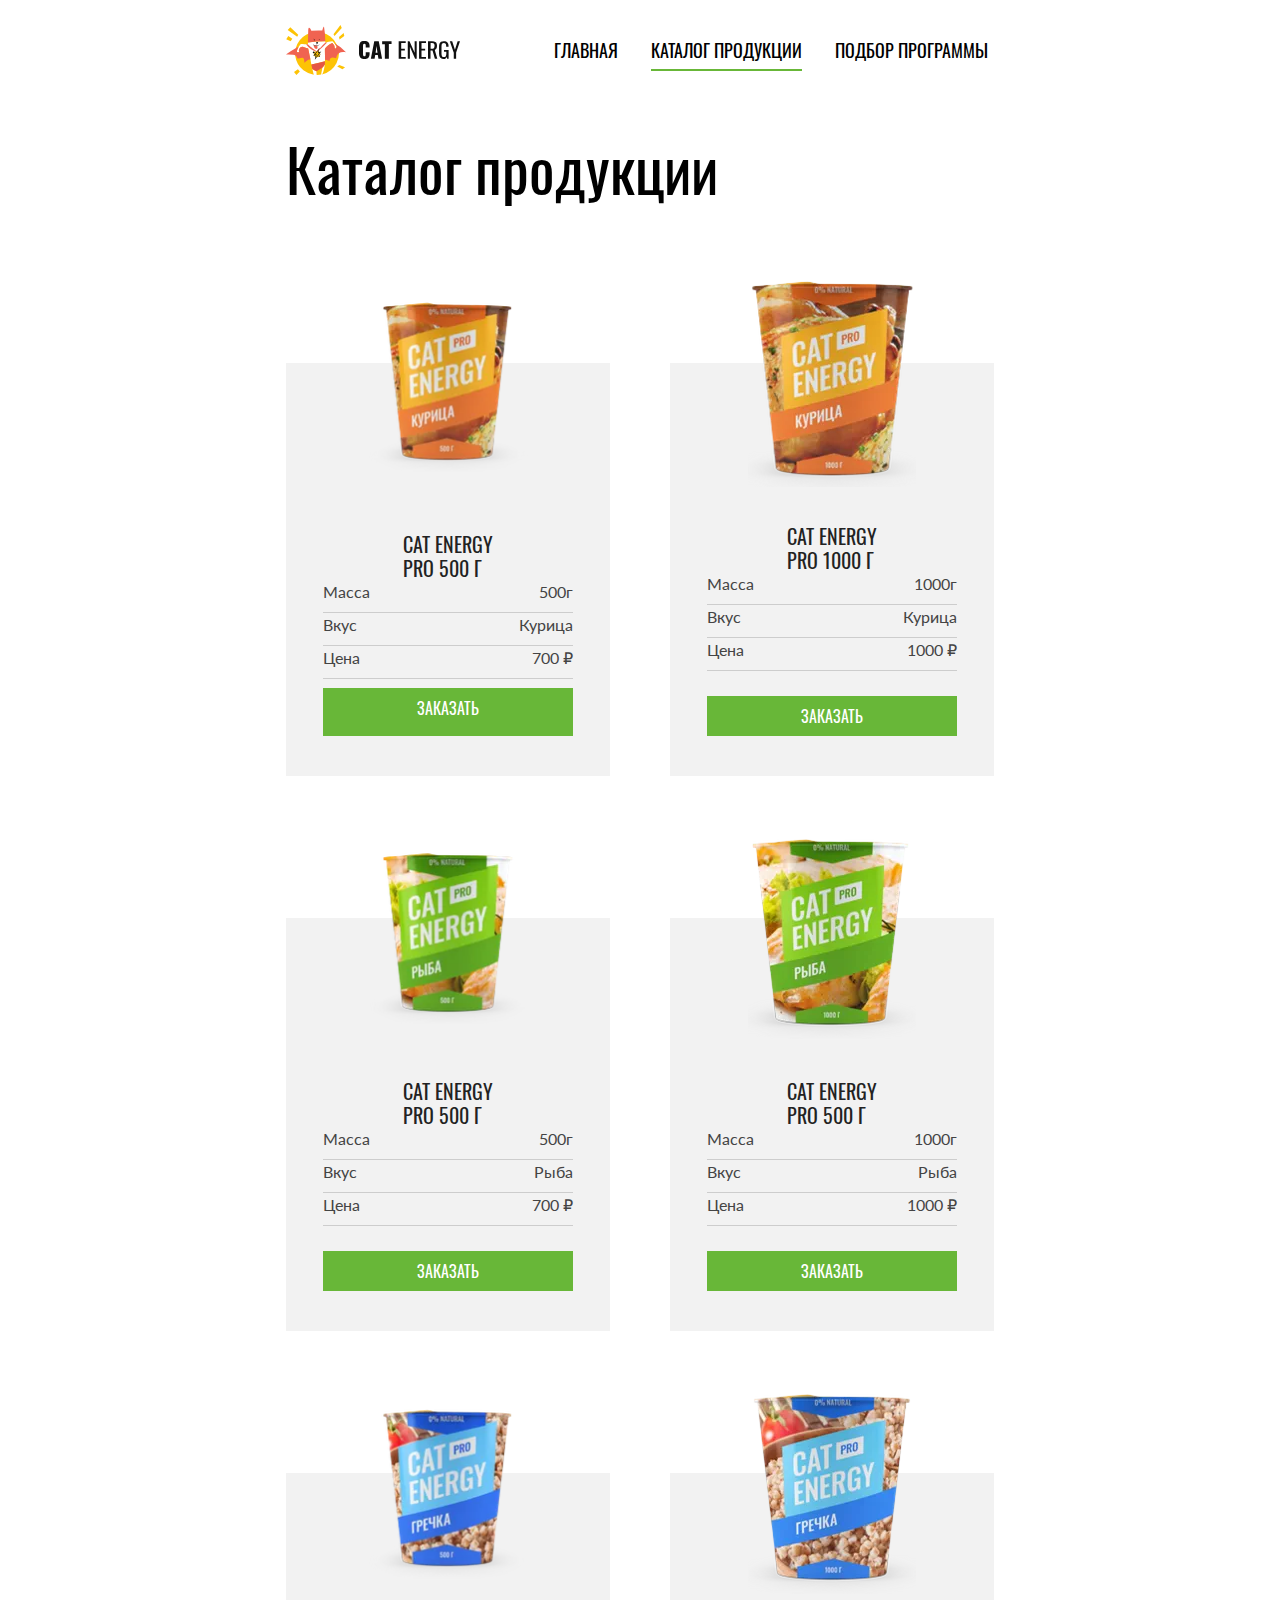
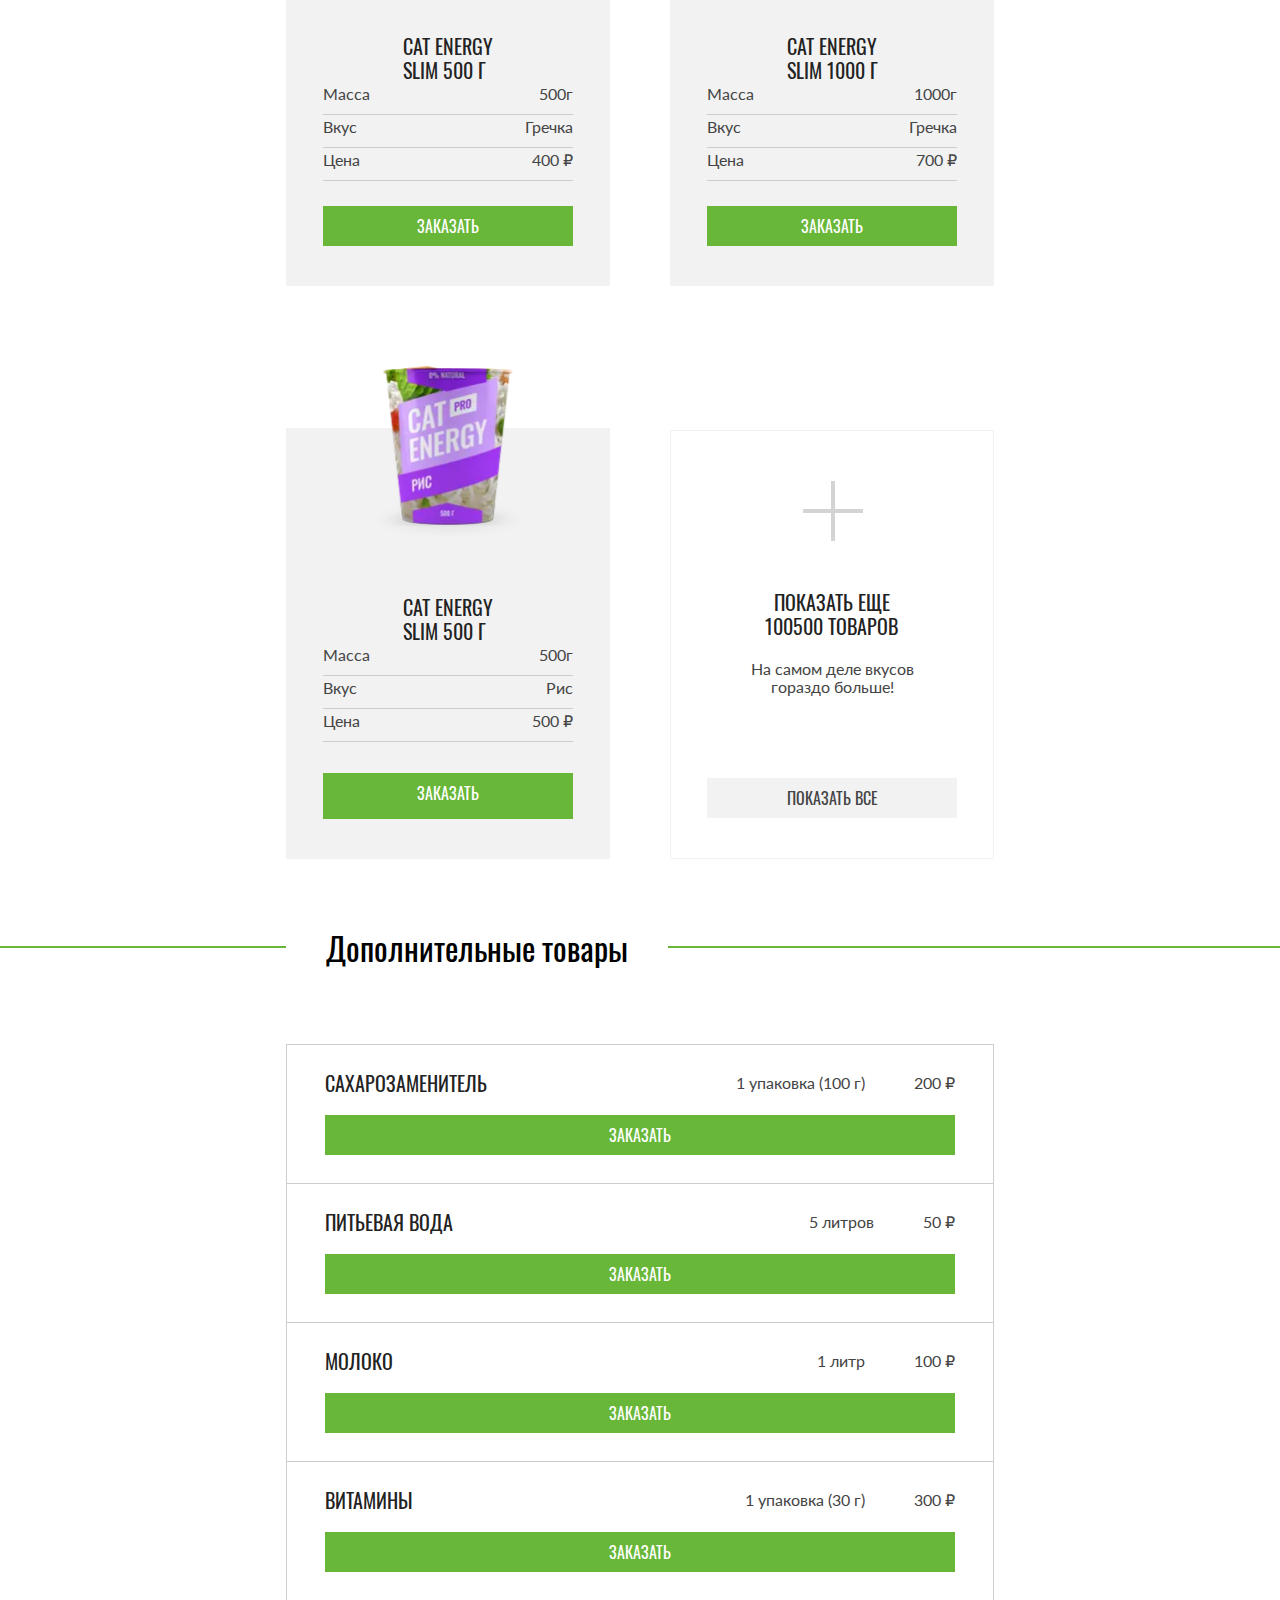
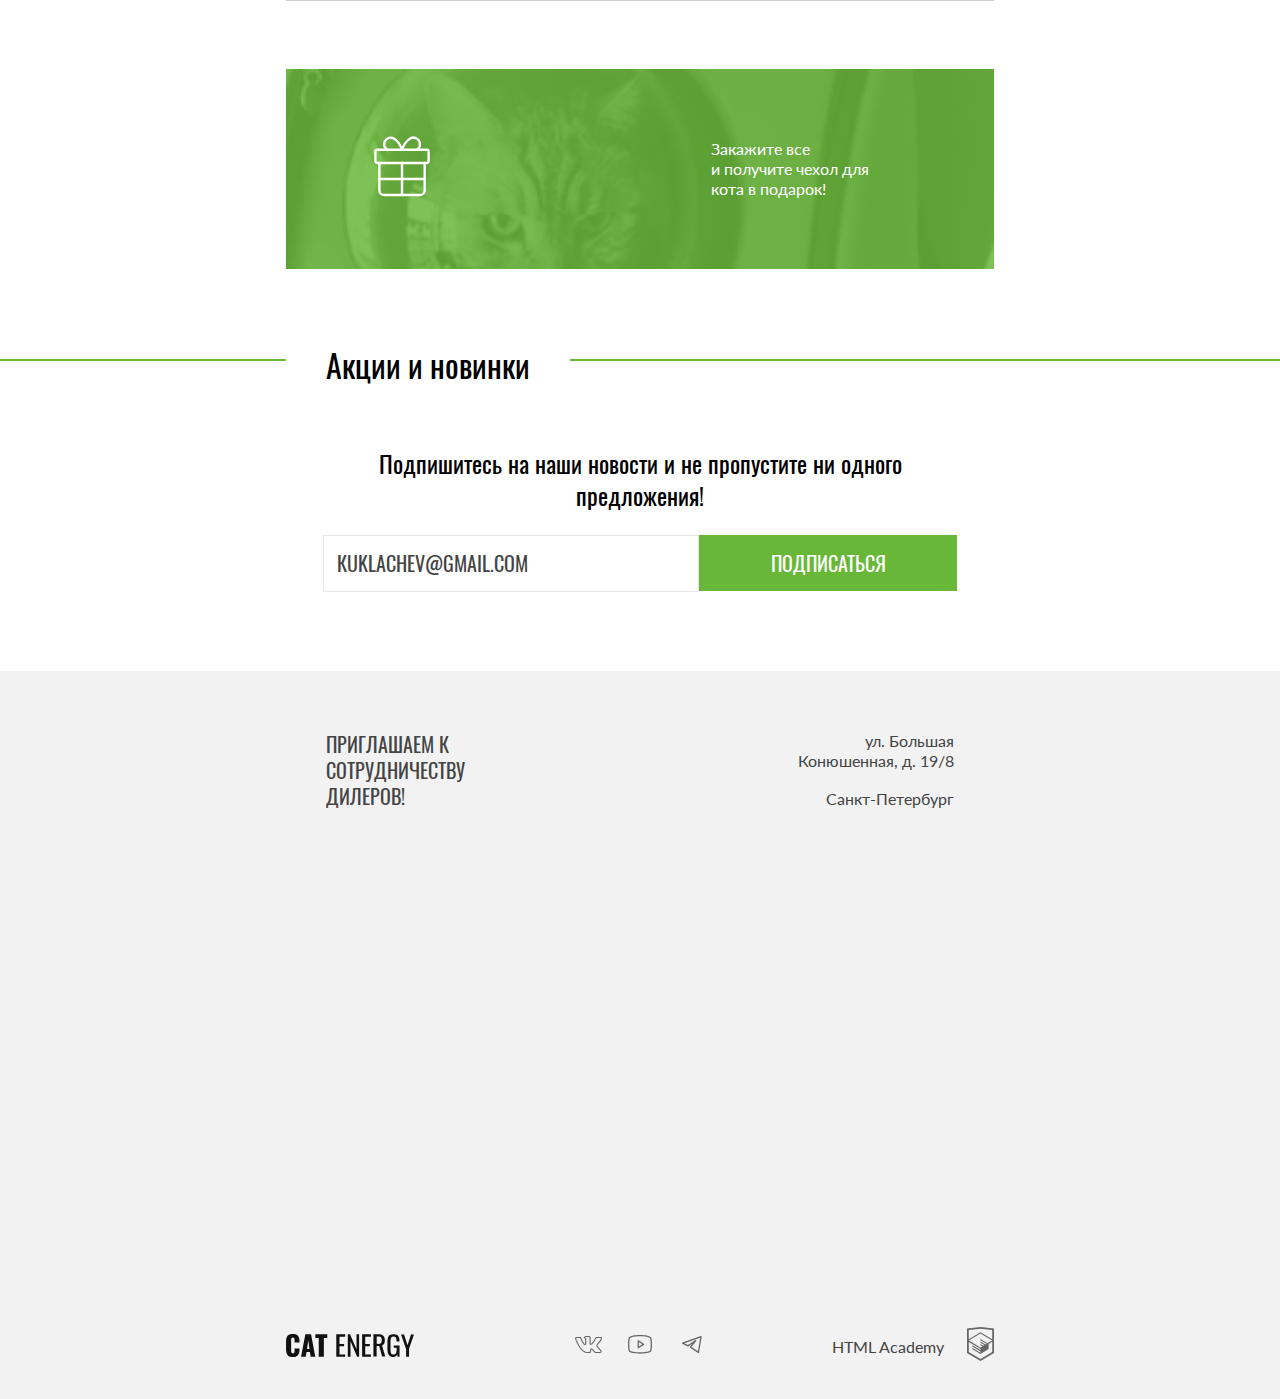
<file: catalog.html>
<!DOCTYPE html><html class="page" lang="ru"><head><meta charset="UTF-8"><title>Каталог Кэт Энерджи</title><meta name="viewport" content="width=device-width,initial-scale=1"><link rel="preload" href="styles/styles.css" as="style"><link rel="preload" href="../fonts/oswald/oswaldregular.woff2" as="font"><link rel="preload" href="../fonts/lato/Lato-Regular.woff2" as="font"><link rel="icon" href="favicon.ico"><link rel="icon" href="favicons/favicon.svg" type="image/svg+xml"><link rel="apple-touch-icon" href="favicons/180x180.png"><link rel="manifest" href="manifest.webmanifest.json"><link rel="stylesheet" href="styles/styles.css"><script src="scripts/index.js" defer="defer"></script></head><body class="page__body"><header class="header"><nav class="nav container nav--nojs"><a class="logo" href="index.html"><picture><source media="(min-width:1200px)" width="70" height="59" srcset="images/logo-desctop.svg" type="image/svg+xml"><source media="(min-width:768px)" width="60" height="50" srcset="images/logo-tablet.svg" type="image/svg+xml"><img class="logo__icon" src="images/logo-mobile.svg" width="33" height="38" alt="Логотип компании Кэт Энерджи."></picture><img class="logo__text" src="images/logo-text.svg" width="101" height="18" alt="Товарный знак компании Cat Energy."> </a><button class="nav__button nav__button--nojs" type="button"><span class="visually-hidden">Переключение меню</span></button><ul class="nav__list nav__list--nojs nav__list--closed"><li class="nav__item"><a class="nav__link" href="index.html">Главная</a></li><li class="nav__item"><a class="nav__link nav__link--current" href="catalog.html">Каталог продукции</a></li><li class="nav__item"><a class="nav__link" href="#">Подбор программы</a></li></ul></nav></header><main class="main-container"><section class="catalog"><div class="catalog__container container"><h1 class="catalog__title title-h1">Каталог продукции</h1><ul class="catalog__list"><li class="catalog__item product-card"><a class="product-card__picture" href="#"><picture><source media="(min-width:768px)" width="161" height="172" srcset="images/catalog-1-tablet@1x.webp, images/catalog-1-tablet@2x.webp 2x" type="image/webp"><source srcset="images/catalog-1-mobile@1x.webp, images/catalog-1-mobile@2x.webp 2x" width="68" height="86" type="image/webp"><source media="(min-width:768px)" width="161" height="172" srcset="images/catalog-1-tablet@1x.png, images/catalog-1-tablet@2x.png 2x" type="image/png"><img class="product-card__image" src="images/catalog-1-mobile@1x.png" srcset="images/catalog-1-mobile@2x.png 2x" width="68" height="86" alt="Cat Energy PRO
              500 г., Курица"></picture></a><a class="product-card__link" href="#"><p class="product-card__title title-h3">Cat Energy<br>PRO 500 г</p></a><dl><div class="product-card__option"><dt class="product-card__option-term">Масса</dt><dd class="product-card__option-definition">500г</dd></div><div class="product-card__option"><dt class="product-card__option-term">Вкус</dt><dd class="product-card__option-definition">Курица</dd></div><div class="product-card__option"><dt class="product-card__option-term">Цена</dt><dd class="product-card__option-definition">700 &#8381;</dd></div></dl><a class="product-card__button button button--secondary" href="#">Заказать</a></li><li class="catalog__item product-card"><a class="product-card__picture" href="#"><picture><source media="(min-width:1440px)" width="172" height="196" srcset="images/catalog-2-desctop@1x.webp, images/catalog-2-desctop@2x.webp 2x" type="image/webp"><source media="(min-width:768px)" width="168" height="206" srcset="images/catalog-2-tablet@1x.webp, images/catalog-2-tablet@2x.webp 2x" type="image/webp"><source srcset="images/catalog-2-mobile@1x.webp, images/catalog-2-mobile@2x.webp 2x" width="84" height="100" type="image/webp"><source media="(min-width:1440px)" width="172" height="196" srcset="images/catalog-2-desctop@1x.png, images/catalog-2-desctop@2x.png 2x" type="image/png"><source media="(min-width:768px)" width="168" height="206" srcset="images/catalog-2-tablet@1x.png, images/catalog-2-tablet@2x.png 2x" type="image/png"><img class="product-card__image" src="images/catalog-2-mobile@1x.png" srcset="images/catalog-2-mobile@2x.png 2x" width="84" height="100" alt="Cat Energy PRO
              1000 г., Курица."></picture></a><a class="product-card__link" href="#"><p class="product-card__title title-h3">Cat Energy<br>PRO 1000 г</p></a><dl class="product-card__options"><div class="product-card__option"><dt class="product-card__option-term">Масса</dt><dd class="product-card__option-definition">1000г</dd></div><div class="product-card__option"><dt class="product-card__option-term">Вкус</dt><dd class="product-card__option-definition">Курица</dd></div><div class="product-card__option"><dt class="product-card__option-term">Цена</dt><dd class="product-card__option-definition">1000 &#8381;</dd></div></dl><a class="product-card__button button button--secondary" href="#">Заказать</a></li><li class="catalog__item product-card"><a class="product-card__picture" href="#"><picture><source media="(min-width:768px)" width="163" height="174" srcset="images/catalog-3-tablet@1x.webp, images/catalog-3-tablet@2x.webp 2x" type="image/webp"><source srcset="images/catalog-3-mobile@1x.webp, images/catalog-3-mobile@2x.webp 2x" width="68" height="78" type="image/webp"><source media="(min-width:768px)" width="163" height="174" srcset="images/catalog-3-tablet@1x.png, images/catalog-3-tablet@2x.png 2x" type="image/png"><img class="product-card__image" src="images/catalog-3-mobile@1x.png" srcset="images/catalog-3-mobile@2x.png 2x" width="68" height="78" alt="Cat Energy PRO
              500 г., Рыба."></picture></a><a class="product-card__link" href="#"><p class="product-card__title title-h3">Cat Energy<br>PRO 500 г</p></a><dl class="product-card__options"><div class="product-card__option"><dt class="product-card__option-term">Масса</dt><dd class="product-card__option-definition">500г</dd></div><div class="product-card__option"><dt class="product-card__option-term">Вкус</dt><dd class="product-card__option-definition">Рыба</dd></div><div class="product-card__option"><dt class="product-card__option-term">Цена</dt><dd class="product-card__option-definition">700 &#8381;</dd></div></dl><a class="product-card__button button button--secondary" href="#">Заказать</a></li><li class="catalog__item product-card"><a class="product-card__picture" href="#"><picture><source media="(min-width:1440px)" width="172" height="196" srcset="images/catalog-4-desctop@1x.webp, images/catalog-4-desctop@2x.webp 2x" type="image/webp"><source media="(min-width:768px)" width="168" height="200" srcset="images/catalog-4-tablet@1x.webp, images/catalog-4-tablet@2x.webp 2x" type="image/webp"><source srcset="images/catalog-4-mobile@1x.webp, images/catalog-4-mobile@2x.webp 2x" width="84" height="100" type="image/webp"><source media="(min-width:1440px)" width="172" height="196" srcset="images/catalog-4-desctop@1x.png, images/catalog-4-desctop@2x.png 2x" type="image/png"><source media="(min-width:768px)" width="168" height="200" srcset="images/catalog-4-tablet@1x.png, images/catalog-4-tablet@2x.png 2x" type="image/png"><img class="product-card__image" src="images/catalog-4-mobile@1x.png" srcset="images/catalog-4-mobile@2x.png 2x" width="84" height="100" alt="Cat Energy PRO
              1000 г., Рыба."></picture></a><a class="product-card__link" href="#"><p class="product-card__title title-h3">Cat Energy<br>PRO 500 г</p></a><dl class="product-card__options"><div class="product-card__option"><dt class="product-card__option-term">Масса</dt><dd class="product-card__option-definition">1000г</dd></div><div class="product-card__option"><dt class="product-card__option-term">Вкус</dt><dd class="product-card__option-definition">Рыба</dd></div><div class="product-card__option"><dt class="product-card__option-term">Цена</dt><dd class="product-card__option-definition">1000 &#8381;</dd></div></dl><a class="product-card__button button button--secondary" href="#">Заказать</a></li><li class="catalog__item product-card"><a class="product-card__picture" href="#"><picture><source media="(min-width:768px)" width="161" height="171" srcset="images/catalog-5-tablet@1x.webp, images/catalog-5-tablet@2x.webp 2x" type="image/webp"><source srcset="images/catalog-5-mobile@1x.webp, images/catalog-5-mobile@2x.webp 2x" width="68" height="78" type="image/webp"><source media="(min-width:768px)" width="161" height="171" srcset="images/catalog-5-tablet@1x.png, images/catalog-5-tablet@2x.png 2x" type="image/png"><img class="product-card__image" src="images/catalog-5-mobile@1x.png" srcset="images/catalog-5-mobile@2x.png 2x" width="68" height="78" alt="Cat Energy SLIM
              500 г., Гречка."></picture></a><a class="product-card__link" href="#"><p class="product-card__title title-h3">Cat Energy<br>SLIM 500 г</p></a><dl class="product-card__options"><div class="product-card__option"><dt class="product-card__option-term">Масса</dt><dd class="product-card__option-definition">500г</dd></div><div class="product-card__option"><dt class="product-card__option-term">Вкус</dt><dd class="product-card__option-definition">Гречка</dd></div><div class="product-card__option"><dt class="product-card__option-term">Цена</dt><dd class="product-card__option-definition">400 &#8381;</dd></div></dl><a class="product-card__button button button--secondary" href="#">Заказать</a></li><li class="catalog__item product-card"><a class="product-card__picture" href="#"><picture><source media="(min-width:1440px)" width="172" height="196" srcset="images/catalog-6-desctop@1x.webp, images/catalog-6-desctop@2x.webp 2x" type="image/webp"><source media="(min-width:768px)" width="168" height="200" srcset="images/catalog-6-tablet@1x.webp, images/catalog-6-tablet@2x.webp 2x" type="image/webp"><source srcset="images/catalog-6-mobile@1x.webp, images/catalog-6-mobile@2x.webp 2x" width="84" height="100" type="image/webp"><source media="(min-width:1440px)" width="172" height="196" srcset="images/catalog-6-desctop@1x.png, images/catalog-6-desctop@2x.png 2x" type="image/png"><source media="(min-width:768px)" width="168" height="200" srcset="images/catalog-6-tablet@1x.png, images/catalog-6-tablet@2x.png 2x" type="image/png"><img class="product-card__image" src="images/catalog-6-mobile@1x.png" srcset="images/catalog-6-mobile@2x.png 2x" width="84" height="100" alt="Cat Energy SLIM
              1000 г., Гречка."></picture></a><a class="product-card__link" href="#"><p class="product-card__title title-h3">Cat Energy<br>SLIM 1000 г</p></a><dl class="product-card__options"><div class="product-card__option"><dt class="product-card__option-term">Масса</dt><dd class="product-card__option-definition">1000г</dd></div><div class="product-card__option"><dt class="product-card__option-term">Вкус</dt><dd class="product-card__option-definition">Гречка</dd></div><div class="product-card__option"><dt class="product-card__option-term">Цена</dt><dd class="product-card__option-definition">700 &#8381;</dd></div></dl><a class="product-card__button button button--secondary" href="#">Заказать</a></li><li class="catalog__item product-card"><a class="product-card__picture" href="#"><picture><source media="(min-width:1440px)" width="163" height="173" srcset="images/catalog-7-desctop@1x.webp, images/catalog-7-desctop@2x.webp 2x" type="image/webp"><source media="(min-width:768px)" width="163" height="174" srcset="images/catalog-7-tablet@1x.webp, images/catalog-7-tablet@2x.webp 2x" type="image/webp"><source srcset="images/catalog-7-mobile@1x.webp, images/catalog-7-mobile@2x.webp 2x" width="84" height="100" type="image/webp"><source media="(min-width:1440px)" width="163" height="173" srcset="images/catalog-7-desctop@1x.png, images/catalog-7-desctop@2x.png 2x" type="image/png"><source media="(min-width:768px)" width="163" height="174" srcset="images/catalog-7-tablet@1x.png, images/catalog-7-tablet@2x.png 2x" type="image/png"><img class="product-card__image" src="images/catalog-7-mobile@1x.png" srcset="images/catalog-7-mobile@2x.png 2x" width="72" height="84" alt="Cat Energy SLIM
              500 г., Рис."></picture></a><a class="product-card__link" href="#"><p class="product-card__title title-h3">Cat Energy<br>SLIM 500 г</p></a><dl class="product-card__options"><div class="product-card__option"><dt class="product-card__option-term">Масса</dt><dd class="product-card__option-definition">500г</dd></div><div class="product-card__option"><dt class="product-card__option-term">Вкус</dt><dd class="product-card__option-definition">Рис</dd></div><div class="product-card__option"><dt class="product-card__option-term">Цена</dt><dd class="product-card__option-definition">500 &#8381;</dd></div></dl><a class="product-card__button button button--secondary" href="#">Заказать</a></li><li class="catalog__item product-card product-card--add"><div class="product-card__content"><a class="product-card__add-text title-h3" href="#">Показать еще 100500 товаров</a><p class="product-card__text">На самом деле вкусов гораздо больше!</p><a class="catalog__button catalog__button--accent button button--accent" href="#">Показать все</a></div></li></ul></div></section><section class="additional-products"><div class="additional-products__container container"><h2 class="additional-products__title title-h2 title-line-secondary title-with-line">Дополнительные товары</h2><ul class="additional-products__list"><li class="additional-products__item additional-product"><h3 class="additional-product__title title-h3">Сахарозаменитель</h3><p class="additional-product__content"><span class="additional-product__volume">1 упаковка (100 г)</span> <span class="additional-product__price">200 &#8381;</span></p><a class="additional-product__button button button--secondary" href="#">Заказать</a></li><li class="additional-products__item additional-product"><h3 class="additional-product__title title-h3">Питьевая вода</h3><p class="additional-product__content"><span class="additional-product__volume">5 литров</span> <span class="additional-product__price">50 &#8381;</span></p><a class="additional-product__button button button--secondary" href="#">Заказать</a></li><li class="additional-products__item additional-product"><h3 class="additional-product__title title-h3">Молоко</h3><p class="additional-product__content"><span class="additional-product__volume">1 литр</span> <span class="additional-product__price">100 &#8381;</span></p><a class="additional-product__button button button--secondary" href="#">Заказать</a></li><li class="additional-products__item additional-product"><h3 class="additional-product__title title-h3">Витамины</h3><p class="additional-product__content"><span class="additional-product__volume">1 упаковка (30 г)</span> <span class="additional-product__price">300 &#8381;</span></p><a class="additional-product__button button button--secondary" href="#">Заказать</a></li></ul><div class="additional-products__promo promo"><p class="promo__description">Закажите все<br>и получите чехол для<br>кота в подарок!</p></div></div></section><section class="subscribe"><div class="subscribe__content container"><h2 class="subscribe__title title-h2 title-line-secondary title-with-line">Акции и новинки</h2><p class="subscribe__text">Подпишитесь на наши новости и не пропустите ни одного предложения!</p><form class="subscribe__form form" action="https://echo.htmlacademy.ru" method="post"><label class="visually-hidden" for="email">Подписаться на новости</label> <input class="form__control" type="email" id="email" name="email" value="кuklachev@gmail.com" required> <a class="form__button button button--primary" href="#">Подписаться</a></form></div></section><section class="contacts contacts--color"><h2 class="visually-hidden">Контакты</h2><div class="contacts__container container"><div class="contacts__content"><h2 class="contacts__title title-h3">Приглашаем к сотрудничеству дилеров!</h2><address class="contacts__address">ул. Большая<br>Конюшенная, д. 19/8<br><span>Санкт-Петербург</span></address></div></div><div class="contacts__map contacts__map--nojs"><noscript><picture><source type="image/webp" media="(min-width: 1440px)" width="1440" height="400" srcset="images/map@1x.webp, images/map@2x.webp 2x"><source type="image/webp" media="(min-width: 768px)" width="768" height="400" srcset="images/map-tablet@1x.webp, images/map-tablet@2x.webp 2x"><source type="image/webp" srcset="images/map-mobile@1x.webp, images/map-mobile@2x.webp 2x"><source media="(min-width:1200px)" width="1440" height="400" srcset="images/map@1x.png, images/map@2x.png 2x" type="image/png"><source media="(min-width:768px)" width="768" height="400" srcset="images/map-tablet@1x.png, images/map-tablet@2x.png 2x" type="image/png"><img class="contacts__image" src="images/map-mobile@1x.png" srcset="images/map-mobile@2x.png 2x" width="320" height="362" alt="Карта."></picture></noscript><iframe src="https://www.google.com/maps/embed?pb=!1m18!1m12!1m3!1d1998.603787672859!2d30.32047247805643!3d59.93871647491515!2m3!1f0!2f0!3f0!3m2!1i1024!2i768!4f13.1!3m3!1m2!1s0x4696310fca145cc1%3A0x42b32648d8238007!2z0JHQvtC70YzRiNCw0Y8g0JrQvtC90Y7RiNC10L3QvdCw0Y8g0YPQuy4sIDE5LzgsINCh0LDQvdC60YIt0J_QtdGC0LXRgNCx0YPRgNCzLCAxOTExODY!5e0!3m2!1sru!2sru!4v1716108182416!5m2!1sru!2sru" width="320" height="362" allowfullscreen="" loading="lazy" referrerpolicy="no-referrer-when-downgrade" title="Офис компании по адресу ул. Большая Конюшенная, д. 19/8 Санкт-Петербург"></iframe></div></section></main><footer class="footer"><div class="footer__container container"><a class="footer__logo" href="index.html"><span class="visually-hidden">Логотип Cat Energy</span> <img class="footer__logo-icon" src="images/footer-logo.svg" width="128" height="24" alt="Кэт энерджи."></a><ul class="social"><li class="social__item"><a class="social__link social__link--vk" href="https://vk.com/htmlacademy" target="_blank" rel="noreferrer noopener"><span class="visually-hidden">Мы в вконтакте</span></a></li><li class="social__item"><a class="social__link social__link--youtube" href="https://www.youtube.com/@HTMLAcademyTV" target="_blank" rel="noreferrer noopener"><span class="visually-hidden">Мы на Ютубе</span></a></li><li class="social__item"><a class="social__link social__link--tg" href="https://t.me/htmlacademy" target="_blank" rel="noreferrer noopener"><span class="visually-hidden">Мы в телеграме</span></a></li></ul><a class="copyright" href="https://htmlacademy.ru/intensive/adaptive" target="_blank" rel="noreferrer noopener"><span class="copyright__text">HTML Academy</span></a></div></footer></body></html>
</file>
<file: styles/styles.css>
@font-face{font-family:Lato;font-weight:400;font-style:normal;src:url(../fonts/lato/Lato-Regular.woff2)format("woff2");font-display:swap}@font-face{font-family:Oswald;font-weight:400;font-style:normal;src:url(../fonts/oswald/oswaldregular.woff2)format("woff2");font-display:swap}*,:before,:after{box-sizing:border-box}html{height:100%}body{color:#444;background-color:#fff;height:100%;margin:0;font-family:Lato,sans-serif;font-size:14px;font-weight:400;line-height:18px}@media (width>=768px){body{font-size:16px;line-height:24px}}img{object-fit:contain;vertical-align:middle;max-width:100%;height:auto}.visually-hidden{clip:rect(0 0 0 0);-webkit-clip-path:inset(100%);clip-path:inset(100%);white-space:nowrap;border:0;width:1px;height:1px;margin:-1px;padding:0;position:absolute;overflow:hidden}.button{text-transform:uppercase;text-align:center;font-family:Oswald,sans-serif;text-decoration:none;display:inline-block}.button:hover,.button:focus{background-color:#5eaa2f}.button:active{color:#ffffff4d;background-color:#5eaa2f}.button--primary{color:#fff;background-color:#68b738;padding:10px 15px;font-size:20px;line-height:26px}.button--secondary{color:#fff;background-color:#68b738;padding:10px 26px;font-size:16px;line-height:20px}.button--tertiary{color:#fff;background-color:#68b738;padding:15px 81px;font-size:20px;line-height:26px}.button--accent{color:#444;background-color:#f2f2f2;padding:10px 26px;font-size:16px;line-height:20px}.button--accent:hover,.button--accent:focus{background-color:#ebebeb}.button--accent:active{color:#444;background-color:#ebebeb}.container{width:100%;margin:0 auto;padding:0 20px}@media (width>=768px){.container{max-width:768px;padding:0 30px}}@media (width>=1440px){.container{max-width:1280px;padding:0 30px}}.header{border-bottom:1px solid #ebebeb;justify-content:space-between;align-items:center;display:flex;position:relative}@media (width>=768px){.header{border-bottom:none}}@media (width>=1440px){.header--index:before{content:"";z-index:-1;background-image:linear-gradient(270deg,#68b738d9,#68b738d9),linear-gradient(90deg,#545358 0%,#424045 100%);background-size:auto;width:50%;height:100%;position:absolute;top:0;right:0}}.header__container{flex-wrap:wrap;justify-content:space-between;align-items:center;display:flex}@media (width>=768px){.header__container{padding-top:25px}}@media (width>=1440px){.header__container{padding-top:55px}}.footer{background-color:#f2f2f2}.footer__container{flex-direction:column;justify-content:center;align-items:center;gap:20px;padding-top:40px;padding-bottom:20px;display:flex}@media (width>=768px){.footer__container{flex-direction:row;justify-content:space-between}}@media (width>=1440px){.footer__container{padding-top:50px}}@media (width>=768px){.footer__logo{width:100%}}.title-h1{color:#000;font-family:Oswald,sans-serif;font-size:36px;font-weight:400;line-height:36px}@media (width>=768px){.title-h1{font-size:60px;line-height:60px}}.title-h2{color:#000;text-transform:uppercase;font-family:Oswald,sans-serif;font-size:24px;font-weight:400;line-height:37px}@media (width>=768px){.title-h2{font-size:36px;line-height:36px}}.title-h3{color:#222;text-transform:uppercase;margin:0;font-family:Oswald,sans-serif;font-size:16px;font-weight:400;line-height:20px}@media (width>=768px){.title-h3{font-size:20px;line-height:24px}}.title-with-line:before{content:"";z-index:-1;background:#68b738;width:100vw;height:2px;display:block;position:absolute;top:10px;right:0;box-shadow:100vw 0 #68b738}@media (width>=768px){.title-with-line:before{top:10px}}@media (width>=1440px){.title-with-line:before{top:14px}}.title-line-secondary{background:#fff;width:-moz-fit-content;width:fit-content;box-shadow:-40px 0 #fff,40px 0 #fff}@media (width>=768px){.title-line-secondary{padding-left:40px;font-size:32px;line-height:32px;box-shadow:0 0 #fff,40px 0 #fff}}@media (width>=1440px){.title-line-secondary{padding-left:0;font-size:40px;line-height:40px;box-shadow:-40px 0 #fff,40px 0 #fff}}.nav{background-color:#fff;flex-wrap:wrap;flex-grow:1;justify-content:space-between;align-items:center;padding-top:13px;padding-bottom:12px;display:flex}@media (width>=768px){.nav{padding-top:12px}}@media (width>=1440px){.nav{background:0 0;padding-top:50px}}.nav__list{color:#000;text-transform:uppercase;z-index:2;margin:0;padding:0;font-family:Oswald,sans-serif;font-size:20px;line-height:20px;list-style-type:none}@media (width>=768px){.nav__list{flex-flow:wrap;justify-content:start;gap:33px;min-width:440px;font-size:18px;line-height:24px;display:flex}}@media (width>=1440px){.nav__list{gap:0 33px;max-width:600px;font-size:20px;line-height:20px}}@media (width<=767px){.nav__list{display:none}.nav__list--open{z-index:2;background-color:#fff;width:100vw;display:block;position:absolute;top:100%;left:0}.nav__list--nojs{min-width:100%;max-width:100%;display:block}}.nav__item{text-align:center;border-top:1px solid #ebebeb;padding:23px 0}@media (width>=768px){.nav__item{border:none;padding:26px 0;display:inline-block}}.nav__link{color:#000;text-decoration:none}.nav__link:hover{color:#0009}.nav__link:active{color:#0000004d}@media (width>=1440px){.nav__link--light{color:#fff}}.nav__link--light:hover{color:#fff9}.nav__link--light:active{color:#ffffff4d}.nav__link--current{border-bottom:none}@media (width>=768px){.nav__link--current{border-bottom:2px solid #68b738;padding:6px 0}}@media (width>=1440px){.nav__link--light.nav__link--current{border-bottom:2px solid #fff}}.nav__button{background-color:#fff;background-image:url(../icons/stack.svg#burger);background-repeat:no-repeat;background-size:contain;border:none;width:24px;height:24px}.nav__button:hover,.nav__button:focus{opacity:.6}.nav__button:active{opacity:0}.nav__button--close{background-image:url(../icons/stack.svg#close-mobile)}.nav__button--nojs{visibility:hidden}@media (width>=768px){.nav__button{display:none}}.logo{flex-grow:1;gap:13px;margin:0;display:flex}@media (width>=768px){.logo{justify-content:space-between;max-width:174px}}@media (width>=1440px){.logo{max-width:202px}}.logo:hover{opacity:.8}.logo:active{opacity:.6}.logo__text{align-self:center;margin:0 auto;display:flex}@media (width>=768px){.logo__text{flex-grow:1;margin:0}}.hero{position:relative}.hero:before{content:"";z-index:-1;background-image:-webkit-linear-gradient(270deg,#68b738d9,#68b738d9),-webkit-image-set(url(../../images/bg-hero-cat-mobile@1x.webp) 1x type("image/webp"),url(../../images/hero-background-cat@1x.png) 1x type("image/png"),url(../../images/hero-background-cat@2x.webp) 2x type("image/webp"),url(../../images/hero-background-cat@2x.png) 2x type("image/png")),-webkit-linear-gradient(270deg,#3f3e43,#504f54);background-image:linear-gradient(270deg,#68b738d9,#68b738d9),image-set("../../images/bg-hero-cat-mobile@1x.webp" 1x type("image/webp"),"../../images/hero-background-cat@1x.png" 1x type("image/png"),"../../images/hero-background-cat@2x.webp" 2x type("image/webp"),"../../images/hero-background-cat@2x.png" 2x type("image/png")),linear-gradient(270deg,#3f3e43,#504f54);background-position:50%;background-repeat:no-repeat;background-size:auto 302px;width:100%;height:302px;display:block;position:absolute}@media (width>=768px){.hero:before{display:none}}@media (width>=1440px){.hero:before{background-image:-webkit-linear-gradient(270deg,#68b738d9,#68b738d9),-webkit-image-set(url(../../images/bg-hero-cat-mobile@1x.webp) 1x type("image/webp"),url(../../images/hero-background-cat-desktop@1x.png) 1x type("image/png"),url(../../images/hero-background-cat-desktop@2x.webp) 2x type("image/webp"),url(../../images/hero-background-cat-desktop@2x.png) 2x type("image/png")),-webkit-linear-gradient(270deg,#525257,#404045);background-image:linear-gradient(270deg,#68b738d9,#68b738d9),image-set("../../images/bg-hero-cat-mobile@1x.webp" 1x type("image/webp"),"../../images/hero-background-cat-desktop@1x.png" 1x type("image/png"),"../../images/hero-background-cat-desktop@2x.webp" 2x type("image/webp"),"../../images/hero-background-cat-desktop@2x.png" 2x type("image/png")),linear-gradient(270deg,#525257,#404045);background-position:0 100%;background-size:auto;width:50%;height:calc(100% + 114px);display:block;top:-134px;right:0}}.hero__content{text-align:center;flex-direction:column;align-items:center;padding-top:25px;display:flex}@media (width>=768px){.hero__content{text-align:left;align-items:start;padding-top:10px;padding-left:90px}}@media (width>=1440px){.hero__content{text-align:left;width:48%;padding-top:70px;padding-bottom:184px;padding-left:80px;position:relative}}.hero__title{color:#fff;margin:0;padding-bottom:13px}@media (width>=768px){.hero__title{color:#000;max-width:560px;padding-top:30px;padding-bottom:40px}}@media (width>=1440px){.hero__title{padding-top:20px}}.hero__text{color:#fff;text-transform:uppercase;margin-bottom:29px;font-family:Oswald,sans-serif;line-height:14px}@media (width>=768px){.hero__text{color:#000;z-index:1;margin:0 0 50px;font-size:20px;line-height:20px}}@media (width>=1440px){.hero__text{margin-bottom:50px}}.hero__picture{margin-bottom:4px}@media (width>=768px){.hero__picture{order:2;margin-top:-103px;margin-bottom:0;margin-left:-90px;top:16px;left:76%}}@media (width>=1440px){.hero__picture{position:absolute;top:110px;left:92%}}.hero__image{max-width:initial;margin:0 auto;display:block}.hero__button{z-index:2;margin-bottom:20px;padding:8px 63px;font-size:16px;line-height:26px;position:relative}@media (width>=768px){.hero__button{padding:14px 26px;font-size:20px}}@media (width>=1440px){.hero__button{padding:14px 26px}}.programs__container{padding-top:0}@media (width>=768px){.programs__container{padding-top:0}}@media (width>=1440px){.programs__container{padding-top:62px}}.programs__list{flex-direction:column;justify-content:space-around;gap:20px;margin:0;padding:0 0 20px;list-style-type:none;display:flex}@media (width>=768px){.programs__list{gap:30px}}@media (width>=1440px){.programs__list{flex-direction:row;justify-content:space-between;gap:80px}}.programs__item{background-color:#f2f2f2;grid-template-columns:70px 1fr;grid-template-areas:"icon title""content content""button button";min-height:266px;padding:20px;display:grid}@media (width>=768px){.programs__item{grid-template-columns:340px 1fr;grid-template-areas:"title icon""content content""button button";padding:77px 0 53px 52px}}@media (width>=1440px){.programs__item{grid-template-columns:257px 1fr;grid-template-areas:"icon title""content content""button button";padding:47px 61px 55px 52px}}.programs__item--slim:before{content:"";background-image:url(../icons/stack.svg#cat);background-repeat:no-repeat;background-size:50px 53px;width:50px;height:53px;margin:-3px 0 0;display:block}@media (width>=768px){.programs__item--slim:before{background-size:200px 211px;width:200px;height:211px;margin:4px 0 0 53px}}@media (width>=1440px){.programs__item--slim:before{background-size:100px 106px;width:100px;height:106px;margin:-6px 0 0}}.programs__item--fat:before{content:"";background-image:url(../icons/stack.svg#gepard);background-repeat:no-repeat;background-size:67px 50px;width:67px;height:50px;margin-left:-10px;display:block}@media (width>=768px){.programs__item--fat:before{background-size:268px 200px;width:268px;height:200px;margin-left:19px}}@media (width>=1440px){.programs__item--fat:before{background-size:134px 100px;width:134px;height:100px;margin-left:-20px}}.programs__item-header{grid-area:title;margin:10px 0 0;padding:0}@media (width>=768px){.programs__item-header{margin:0 0 24px}}@media (width>=1440px){.programs__item-header{min-width:210px;margin:30px 0 0 -96px}}.programs__item-link{color:#000;text-transform:uppercase;grid-area:button;align-items:center;gap:15px;max-width:max-content;margin-top:20px;font-family:Oswald,sans-serif;font-size:16px;line-height:16px;text-decoration:none;display:flex}.programs__item-link:after{content:"";background-color:#000;min-width:32px;height:12px;margin-left:15px;transition:-webkit-mask-position .3s,mask-position .3s;display:block;-webkit-mask-image:url(../icons/stack.svg#arrow);mask-image:url(../icons/stack.svg#arrow);-webkit-mask-position:-8px;mask-position:-8px;-webkit-mask-repeat:no-repeat;mask-repeat:no-repeat}.programs__item-link:hover:after{-webkit-mask-position:0;mask-position:0}.programs__item-link:active{opacity:.3}@media (width>=768px){.programs__item-link{margin-top:-9px;font-size:20px;line-height:30px}}.programs__item-text{border-bottom:1px solid #cdcdcd;grid-area:content;margin-bottom:10px;padding-bottom:5px}@media (width>=768px){.programs__item-text{color:#000;border-bottom:none;max-width:340px;margin:-156px 0 0;padding-bottom:10px}}@media (width>=1440px){.programs__item-text{max-width:500px;margin:40px 0 0;padding-bottom:36px}}.instructions{padding-bottom:49px}@media (width>=768px){.instructions{padding-bottom:34px}.instructions__content{border-bottom:1px solid #ebebeb}}@media (width>=1440px){.instructions__content{border:none}}.instructions__title{margin-top:0;margin-bottom:43px}@media (width>=768px){.instructions__title{margin-top:50px;margin-bottom:73px}}@media (width>=1440px){.instructions__title{margin-top:55px}}.instructions__list{flex-direction:column;justify-content:space-between;gap:20px;margin:0;padding:0;list-style-type:none;display:flex}@media (width>=768px){.instructions__list{flex-flow:wrap;justify-content:start;gap:37px 132px}}@media (width>=1440px){.instructions__list{gap:73px}}.instructions__item{counter-increment:instructions 1;justify-content:start;gap:20px;display:flex;position:relative}@media (width>=768px){.instructions__item{flex-direction:column;gap:31px;min-width:249px;min-height:280px}}.instructions__item:before{content:"";background-color:#68b738;background-position:50%;background-repeat:no-repeat;min-width:60px;min-height:60px;display:block}@media (width>=768px){.instructions__item:before{max-width:80px;min-height:80px}.instructions__item:after{content:counter(instructions);color:#f2f2f2;z-index:-1;justify-content:center;align-items:start;width:134px;font-family:Oswald,sans-serif;font-size:280px;line-height:200px;display:flex;position:absolute;top:0;right:0}}.instructions__item--useful:before{content:"";background-image:url(../icons/stack.svg#icon-leaf);background-position:50%;background-repeat:no-repeat;background-size:30px 32px}.instructions__item--powder:before{content:"";background-image:url(../icons/stack.svg#icon-powder);background-position:50%;background-repeat:no-repeat;background-size:30px 32px}.instructions__item--meal:before{content:"";background-image:url(../icons/stack.svg#icon-eat);background-position:50%;background-repeat:no-repeat;background-size:30px 32px}.instructions__item--good:before{content:"";background-image:url(../icons/stack.svg#icon-time);background-position:50%;background-repeat:no-repeat;background-size:30px 32px}.instructions__item-text{word-break:break-word;margin:0}@media (width>=768px){.instructions__item-text{max-width:250px}}.example{background-color:#eaeaea;padding-bottom:40px;position:relative}@media (width>=768px){.example{background-color:#0000;padding-bottom:101px}}@media (width>=1440px){.example{padding-bottom:0}.example .example__wrap{flex-direction:row;gap:220px;display:flex}}.example:after{content:"";z-index:-1;background-color:#eaeaea;height:462px;display:none;position:absolute;bottom:0;left:0;right:0}@media (width>=768px){.example:after{content:"";background-color:#eaeaea;display:block}}.example__container{flex-flow:column wrap;align-items:start;padding-top:25px;padding-bottom:20px;display:flex}@media (width>=768px){.example__container{padding-bottom:83px}}@media (width>=1440px){.example__container{flex-direction:row;justify-content:space-between;max-width:436px;padding-top:6px;padding-bottom:75px}}.example__content{flex-direction:column;justify-content:space-between;gap:20px;width:100%;display:flex}@media (width>=768px){.example__content{flex-direction:row;justify-content:space-between;align-items:center}}@media (width>=1440px){.example__content{flex-direction:column;justify-content:start;align-items:start;max-width:436px}}.example__title{margin:0;line-height:40px}@media (width>=1440px){.example__title{padding-bottom:76px}}.example__text{color:#444;margin:0;padding-top:42px;padding-bottom:6px;font-family:Lato,sans-serif}@media (width>=768px){.example__text{padding-top:70px;padding-bottom:35px;font-size:16px}}@media (width>=1440px){.example__text{padding-top:76px}}.example__list{text-align:center;flex-direction:row;justify-content:center;gap:32px;padding:0;display:flex}@media (width>=768px){.example__list{gap:43px;font-size:20px}}@media (width>=1440px){.example__list{margin-top:40px;margin-bottom:38px}}.example__item{border:1px solid #cdcdcd;border-radius:4px;width:124px;min-height:56px;list-style-type:none;display:block;position:relative}@media (width>=768px){.example__item{width:162px;min-height:72px}}.example__item-header{color:#000;text-transform:uppercase;text-align:center;margin:0;padding-top:14px;font-family:Oswald,sans-serif;font-size:24px}@media (width>=768px){.example__item-header{padding-top:10px;font-size:30px;line-height:37px}}.example__item-text{color:#444;text-align:center;text-transform:lowercase;background-color:#eaeaea;background-size:87px 24px;width:87px;margin:0;padding-left:10px;padding-right:10px;font-family:Lato,sans-serif;font-size:12px;line-height:12px;position:absolute;bottom:-16px;left:20px}@media (width>=768px){.example__item-text{background-color:#fff;background-size:142px 27px;width:142px;padding-left:1px;padding-right:1px;font-size:14px;line-height:14px;bottom:-6px;left:9px}}@media (width>=1440px){.example__item-text{background-color:#eaeaea}}.example__price{color:#000;text-transform:uppercase;text-align:center;font-family:Oswald,sans-serif;line-height:20px}@media (width>=768px){.example__price{flex-flow:column wrap;justify-content:center;align-items:end;gap:9px;font-size:20px;display:flex}}@media (width>=1440px){.example__price{flex-flow:wrap;justify-content:start;gap:63px;width:100%}}.example__slider{z-index:1;aspect-ratio:280/256;grid-template-columns:1fr 1fr;width:min(100%,560px);margin:0 auto;display:grid;position:relative}@media (width>=1440px){.example__slider{grid-area:1/2/3/3}.slider{max-height:512px}}.slider__button{cursor:pointer;background-color:#666;border:none;border-radius:2px;width:4px;height:100%;padding:0;display:block;position:absolute;top:0;left:50%}.slider__button:before{content:"";background-color:#fff;border:2px solid #666;border-radius:50%;width:40px;height:40px;position:absolute;top:50%;left:50%;transform:translate(-50%,-50%)}.slider__button:after{content:"";background-color:#666;width:24px;height:18px;position:absolute;top:50%;left:50%;transform:translate(-50%,-50%);-webkit-mask-image:url(../icons/stack.svg#slider-arrows);mask-image:url(../icons/stack.svg#slider-arrows);-webkit-mask-position:50%;mask-position:50%;-webkit-mask-size:24px 18px;mask-size:24px 18px;-webkit-mask-repeat:no-repeat;mask-repeat:no-repeat}.slider__button:hover,.slider__button:focus{background-color:#68b738}.slider__button:hover:before,.slider__button:focus:before{border:2px solid #68b738}.slider__button:hover:after,.slider__button:focus:after{background-color:#68b738}.slider__button:active{background-color:#68b7384d}.slider__button:active:before{border:2px solid #68b7384d}.slider__button:active:after{background-color:#68b7384d}.slider__image{object-fit:cover;max-width:initial;width:100%;height:100%;display:block}.slider__image--state-before{object-position:left}.slider__image--state-after{object-position:right}.contacts{position:relative}@media (width>=1440px){.contacts{padding-top:95px;padding-bottom:106px}}.contacts__container{z-index:2;position:relative}.contacts--color{background-color:#f2f2f2}.contacts__content{flex-flow:wrap;justify-content:space-between;padding:26px 0;display:flex}@media (width>=768px){.contacts__content{padding:60px 40px}}@media (width>=1440px){.contacts__content{background-color:#fff;max-width:565px;padding:60px 80px}}.contacts__content--accient{background-color:#f2f2f2}@media (width>=1440px){.contacts__content--accient{background-color:#fff}}.contacts__title{color:#444;text-transform:uppercase;word-wrap:break-word;max-width:50%;margin:0;font-family:Oswald,sans-serif;font-size:16px;font-weight:400;line-height:20px}@media (width>=768px){.contacts__title{max-width:220px;font-size:20px;line-height:26px}}.contacts__address{word-wrap:break-word;max-width:50%;font-style:normal;line-height:20px}@media (width>=768px){.contacts__address{text-align:end;flex-direction:column;justify-content:space-between;display:flex}}@media (width>=1440px){.contacts__address{text-align:start}}.contacts__map{vertical-align:middle;width:100%;height:362px}@media (width>=768px){.contacts__map{height:400px}}@media (width>=1440px){.contacts__map{height:100%;position:absolute;top:0;left:0}}.contacts__image{object-fit:cover;width:100%;height:100%}@media (width>=768px){.contacts__image{height:400px}}.contacts__map iframe{border:0;width:100%;height:100%}.contacts__map--nojs iframe{display:none}.social{background-color:#f2f2f2;border-top:1px solid #d9d9d9;border-bottom:1px solid #d9d9d9;flex-flow:wrap;justify-content:center;gap:24px;width:100%;margin:0;padding:20px;list-style-type:none;display:flex}@media (width>=768px){.social{border:none;padding:24px}}.social__link:before{content:"";background-color:#666;width:28px;height:22px;display:block;-webkit-mask-position:100%;mask-position:100%;-webkit-mask-repeat:no-repeat;mask-repeat:no-repeat}.social__link:hover:before,.social__link:focus:before{background-color:#68b738}.social__link:active:before{background-color:#5eaa2f}.social__link--vk{-webkit-mask-image:url(../icons/stack.svg#vkontakte);mask-image:url(../icons/stack.svg#vkontakte);-webkit-mask-size:28px 22px;mask-size:28px 22px}.social__link--youtube{-webkit-mask-image:url(../icons/stack.svg#youtube);mask-image:url(../icons/stack.svg#youtube);-webkit-mask-size:28px 22px;mask-size:28px 22px}.social__link--tg{-webkit-mask-image:url(../icons/stack.svg#telegram);mask-image:url(../icons/stack.svg#telegram);-webkit-mask-size:28px 22px;mask-size:28px 22px}.copyright{justify-content:space-between;width:100%;text-decoration:none;display:flex}.copyright:after{content:"";background-color:#666;width:27px;height:34px;display:block;-webkit-mask-image:url(../icons/stack.svg#logo-html);mask-image:url(../icons/stack.svg#logo-html);-webkit-mask-position:50%;mask-position:50%;-webkit-mask-size:contain;mask-size:contain;-webkit-mask-repeat:no-repeat;mask-repeat:no-repeat}.copyright:hover:after,.copyright:focus:after{background-color:#68b738}.copyright:active:after{background-color:#68b7384d}@media (width>=768px){.copyright{justify-content:end;gap:23px}}.copyright__text{color:#444;font-family:Lato,sans-serif;font-size:16px;line-height:20px}.copyright__text:active{color:#4444444d}@media (width>=768px){.copyright__text{padding-top:10px}}@media (width>=1440px){.catalog__container{padding-top:20px}}.catalog__title{margin-top:28px;margin-bottom:41px}@media (width>=768px){.catalog__title{margin-top:38px;margin-bottom:95px}}@media (width>=1440px){.catalog__title{margin-bottom:90px}}.catalog__list{margin:0;padding:0;list-style-type:none}@media (width>=768px){.catalog__list{grid-template-columns:repeat(auto-fill,minmax(324px,1fr));gap:72px 60px;display:grid}}@media (width>=1440px){.catalog__list{grid-template-columns:repeat(4,1fr);gap:63px 80px}}.catalog__item:after{content:"";z-index:-1;background:#ebebeb;width:100vw;height:1px;display:block;position:absolute;top:0;right:0;box-shadow:100vw 0 #ebebeb}@media (width>=768px){.catalog__item:after{display:none}}.catalog__button{min-width:280px}@media (width>=768px){.catalog__button{min-width:250px;margin:0}}@media (width>=1440px){.catalog__button{min-width:169px}}.product-card{grid-template-rows:min-content 1fr min-content;grid-template-columns:1fr 1fr;padding:22px 0 25px;display:grid;position:relative}@media (width>=768px){.product-card{background-color:#fff;background-image:linear-gradient(#fff0 0 70px,#f2f2f2 70px 100%);grid-template-rows:max-content max-content auto min-content;grid-template-columns:100%;width:100%;padding:0 37px 40px}}@media (width>=1440px){.product-card{max-width:245px;padding:0 38px 40px}}.product-card__link{text-decoration:none}@media (width>=768px){.product-card__link{justify-content:center;margin-top:35px;display:flex}}.product-card__title{max-width:85px;margin:0}@media (width>=768px){.product-card__title{max-width:150px}.product-card__options{margin-bottom:25px}}.product-card__option{justify-content:space-between;display:flex}@media (width>=768px){.product-card__option{border-bottom:1px solid #cdcdcd}.product-card__option-term{margin-bottom:8px}}.product-card__text{color:#444;margin-top:10px;margin-bottom:20px;font-family:Lato,sans-serif;font-size:12px;line-height:16px}@media (width>=768px){.product-card__text{width:70%;margin-top:22px;margin-bottom:82px;font-size:16px;line-height:18px}}@media (width>=1440px){.product-card__text{width:100%;margin-bottom:90px}}.product-card__content{text-align:center;flex-direction:column;justify-content:center;align-items:center;margin-top:55px;display:flex}.product-card--add{border-bottom:1px solid #ebebeb;padding:25px 0 23px;display:block}@media (width>=768px){.product-card--add{background:0 0;border:1px solid #f2f2f2;min-height:429px;margin:72px 0 0;padding:104px 37px 40px;position:relative}}@media (width>=1440px){.product-card--add{margin:75px 0 0}}.product-card--add:before{content:"";background-color:#d3d3d3;min-width:30px;min-height:30px;display:block;position:absolute;top:25px;left:45%;-webkit-mask-image:url(../icons/stack.svg#plus);mask-image:url(../icons/stack.svg#plus);-webkit-mask-position:50%;mask-position:50%;-webkit-mask-size:30px 30px;mask-size:30px 30px;-webkit-mask-repeat:no-repeat;mask-repeat:no-repeat}@media (width>=768px){.product-card--add:before{min-width:60px;min-height:60px;top:50px;left:41%;-webkit-mask-size:60px 60px;mask-size:60px 60px}}@media (width>=1440px){.product-card--add:before{margin:0 auto 40px;top:58px;left:38%}}.product-card__add-text{text-decoration:none}@media (width>=768px){.product-card__add-text{width:60%}}@media (width>=1440px){.product-card__add-text{width:100%}}.product-card__picture{grid-row:1/-2;place-self:center;margin-top:-14px}@media (width>=768px){.product-card__picture{justify-content:center;align-items:center;width:200px;height:210px;display:flex}}@media (width>=1440px){.product-card__picture{width:169px;height:210px}}.product-card__button{grid-column:1/-1}@media (width>=768px){.additional-products{margin-top:47px}}.additional-products__container{padding-top:24px}@media (width>=768px){.additional-products__container{padding-top:30px}}@media (width>=1440px){.additional-products__container{grid-template-columns:1fr 245px;grid-template-areas:"section-title section-title""list promo";gap:90px 80px;display:grid}}.additional-products__item{border-top:1px solid #cdcdcd;margin-bottom:18px;padding-top:10px}@media (width>=768px){.additional-products__item{border-left:1px solid #cdcdcd;border-right:1px solid #cdcdcd;margin-bottom:0;padding:26px 38px 28px}}@media (width>=1440px){.additional-products__item{border:none;border-top:1px solid #cdcdcd;padding:15px 0}}.additional-products__item:last-child{border-bottom:1px solid #cdcdcd;padding-bottom:18px}@media (width>=768px){.additional-products__item:last-child{border:1px solid #cdcdcd;margin-bottom:0;padding:26px 38px 28px}}@media (width>=1440px){.additional-products__item:last-child{border:1px solid #cdcdcd;border-left:none;border-right:none;padding:15px 0}}.additional-products__title{text-transform:none;grid-area:section-title;margin:0;line-height:24px;position:relative}.additional-products__list{grid-area:list;margin-top:36px;margin-bottom:38px;padding:0;list-style-type:none}@media (width>=768px){.additional-products__list{margin-top:84px;margin-bottom:68px}}@media (width>=1440px){.additional-products__list{margin:0}}.additional-products__promo{flex-direction:column;grid-area:promo;justify-content:space-between;align-items:center;min-height:290px;padding:58px 58px 43px;display:flex}@media (width>=768px){.additional-products__promo{flex-flow:wrap;min-height:200px;padding:57px 125px 57px 77px}}@media (width>=1440px){.additional-products__promo{flex-direction:column;min-height:288px;margin:0;padding:56px 42px 43px}}.additional-products__link{text-decoration:none}.additional-product{border-top:1px solid #cdcdcd}@media (width>=768px){.additional-product{grid-gap:0;grid-template-rows:repeat(2,1fr);grid-template-columns:repeat(2,1fr);display:grid}}@media (width>=1440px){.additional-product{grid-template-rows:1fr;grid-template-columns:repeat(2,1fr);align-items:center;gap:40px}}.additional-product__title{color:#222;overflow-wrap:break-word;font-weight:400}@media (width>=768px){.additional-product__title{grid-area:1/1/2/2}}.additional-product__content{color:#444;justify-content:space-between;margin-top:12px;font-family:Lato,sans-serif;line-height:14px;display:flex}@media (width>=768px){.additional-product__content{justify-content:end;margin:0;padding-left:90px;font-size:16px;line-height:24px}}@media (width>=1440px){.additional-product__content{justify-content:space-between;margin-top:10px;padding-left:0}}@media (width>=768px){.additional-product__price{margin-left:49px}}@media (width>=1440px){.additional-product__price{margin:0}}.additional-product__button{width:100%;max-height:40px}@media (width>=768px){.additional-product__button{grid-area:2/1/3/3;margin-top:2px;padding:10px}}@media (width>=1440px){.additional-product__button{grid-area:1/3/2/4;min-width:244px;margin:0}}.promo{background-image:-webkit-linear-gradient(270deg,#68b738d9,#68b738d9),-webkit-image-set(url(../../images/promo-mobile@1x.webp) 1x type("image/webp"),url(../../images/promo-mobile@1x.png) 1x type("image/png"),url(../../images/promo-mobile@2x.webp) 2x type("image/webp"),url(../../images/promo-mobile@2x.png) 2x type("image/png"));background-image:linear-gradient(270deg,#68b738d9,#68b738d9),image-set("../../images/promo-mobile@1x.webp" 1x type("image/webp"),"../../images/promo-mobile@1x.png" 1x type("image/png"),"../../images/promo-mobile@2x.webp" 2x type("image/webp"),"../../images/promo-mobile@2x.png" 2x type("image/png"));background-position:50%;background-repeat:no-repeat;background-size:cover}@media (width>=768px){.promo{height:200px}}.promo:before{content:"";z-index:1;background-image:url(../icons/stack.svg#icon-gift);background-position:100%;background-repeat:no-repeat;width:78px;height:80px}.promo__description{color:#fff;text-align:center;margin-top:49px;margin-bottom:0;font-family:Lato,sans-serif;font-size:16px;line-height:20px}@media (width>=768px){.promo__description{text-align:left;margin:0}}@media (width>=1440px){.promo__description{text-align:center}}.subscribe{margin-top:35px;margin-bottom:40px}@media (width>=768px){.subscribe{margin-top:80px;margin-bottom:65px}}@media (width>=1440px){.subscribe{margin-top:100px;margin-bottom:0}}.subscribe__title{text-transform:none;position:relative}.subscribe__text{color:#000;text-align:center;margin-top:26px;margin-bottom:24px;font-family:Oswald,sans-serif;font-size:16px;line-height:22px}@media (width>=768px){.subscribe__text{margin-top:66px;margin-bottom:24px;padding-left:50px;padding-right:50px;font-size:24px;line-height:32px}}@media (width>=1440px){.subscribe__text{margin-top:70px;padding-left:0;padding-right:0}}@media (width>=768px){.subscribe__form{justify-content:center;padding-left:37px;padding-right:37px;display:flex}}@media (width>=1440px){.subscribe__form{max-width:752px;margin:0 235px 104px}}.form__control{text-transform:uppercase;color:#444;text-align:left;border:1px solid #e7e7e7;width:100%;margin-bottom:14px;padding:13px;font-family:Oswald,sans-serif;font-size:20px;line-height:29px}@media (width>=768px){.form__control{min-width:376px}}@media (width>=1440px){.form__control{min-width:496px;margin-bottom:0}}.form__control:hover{border:1px solid #cdcdcd}.form__control:focus{border:2px solid #444}.form__control:active{border:1px solid #e7e7e7}.form__control:disabled{color:#fff;background-color:#444}.form__control:disabled:hover{cursor:default;background-color:#444;outline:none}.form__control--error{border:2px solid #ff8282}.form__button{width:100%;padding:15px 69px}@media (width>=768px){.form__button{min-width:256px;max-height:56px}}
</file>
